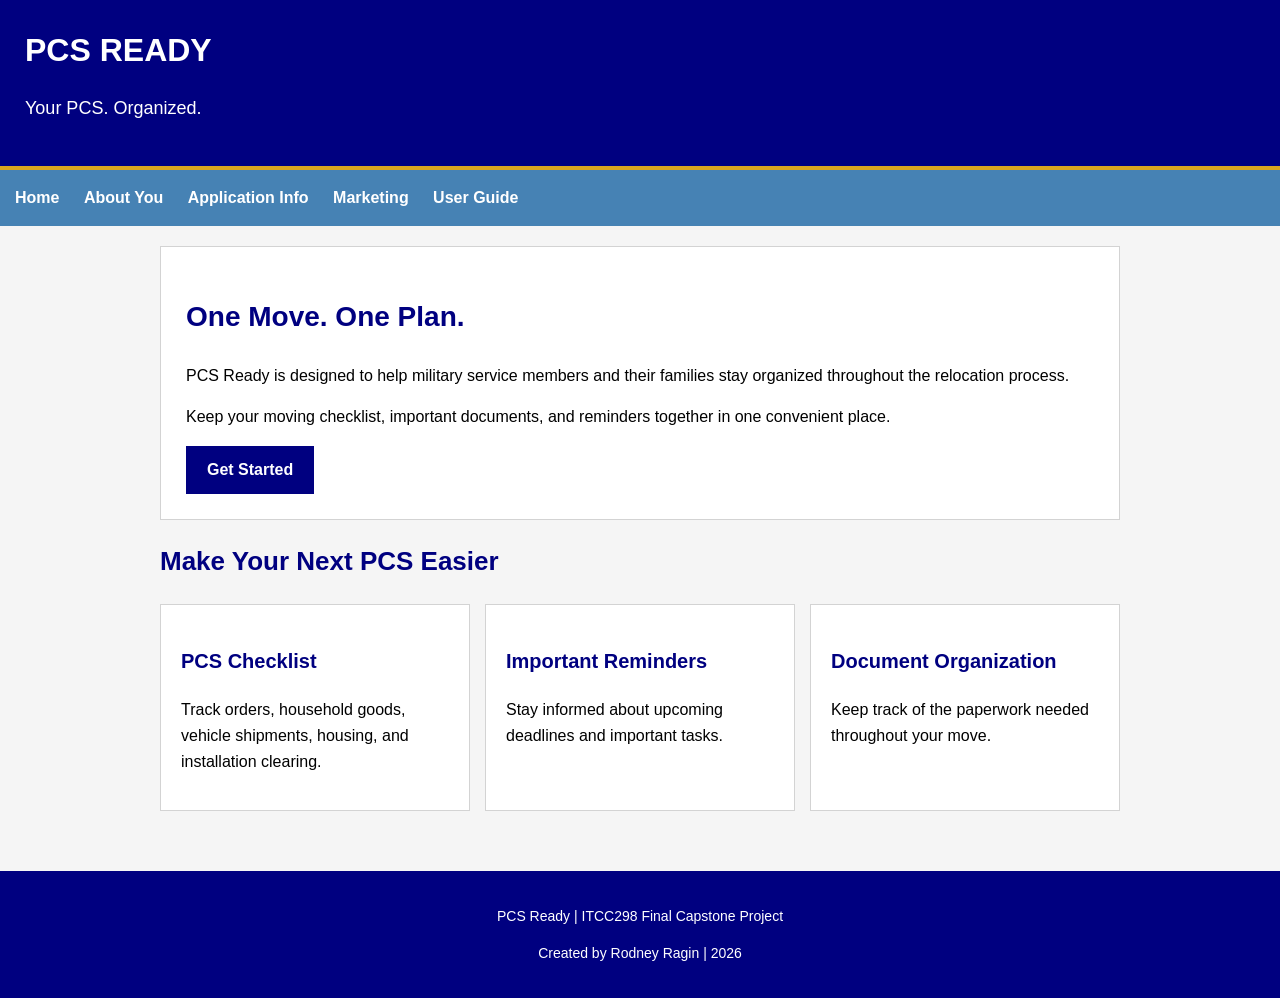
<file: index.html>
<!DOCTYPE html>
<html lang="en">
<head>
<meta charset="UTF-8">
<meta name="viewport" content="width=device-width, initial-scale=1.0">
    <title>PCS Ready | Home</title>
    <link rel="stylesheet" href="PCSReadyStyles.css">
</head>

<body>

<header>
    <h1>PCS READY</h1>
    <p>Your PCS. Organized.</p>
</header>

<nav>
    <a href="index.html">Home</a>
    <a href="about.html">About You</a>
    <a href="application.html">Application Info</a>
    <a href="marketing.html">Marketing</a>
    <a href="userguide.html">User Guide</a>
</nav>

<main>

    <section class="hero">
        <h2>One Move. One Plan.</h2>

        <p>
            PCS Ready is designed to help military
            service members and their families stay
            organized throughout the relocation process.
        </p>

        <p>
            Keep your moving checklist, important
            documents, and reminders together in
            one convenient place.
        </p>

        <a href="application.html" class="button">
            Get Started
        </a>
    </section>

    <section class="features">
        <h2>Make Your Next PCS Easier</h2>

        <div class="feature-grid">

            <article class="feature-card">
                <h3>PCS Checklist</h3>
                <p>
                    Track orders, household goods,
                    vehicle shipments, housing,
                    and installation clearing.
                </p>
            </article>

            <article class="feature-card">
                <h3>Important Reminders</h3>
                <p>
                    Stay informed about upcoming
                    deadlines and important tasks.
                </p>
</article>

<article class="feature-card">
<h3>Document Organization</h3>
<p>
Keep track of the paperwork
needed throughout your move.
</p>
</article>

</div>
</section>

</main>

<footer>
    <p>PCS Ready | ITCC298 Final Capstone Project</p>
    <p>Created by Rodney Ragin | 2026</p>
</footer>

</body>
</html>
</file>
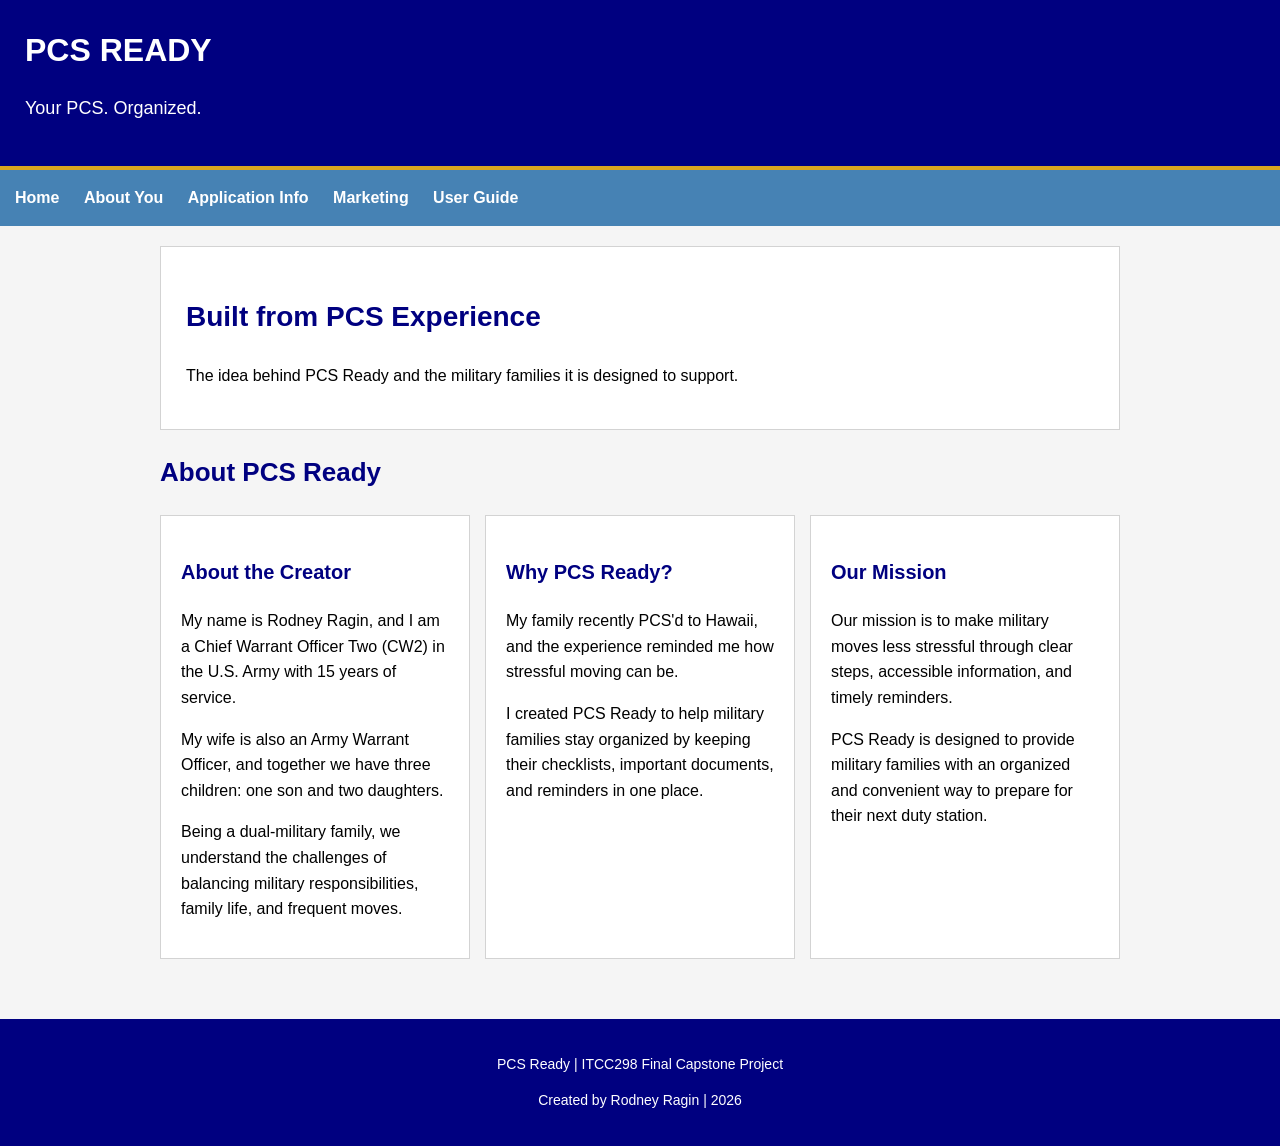
<file: about.html>
<!DOCTYPE html>
<html lang="en">
<head>
<meta charset="UTF-8">
<meta name="viewport" content="width=device-width, initial-scale=1.0">
<title>PCS Ready | About You</title>
<link rel="stylesheet" href="PCSReadyStyles.css">
</head>

<body>

<header>
<h1>PCS READY</h1>
<p>Your PCS. Organized.</p>
</header>

<nav>
<a href="index.html">Home</a>
<a href="about.html">About You</a>
<a href="application.html">Application Info</a>
<a href="marketing.html">Marketing</a>
<a href="userguide.html">User Guide</a>
</nav>

<main>

<section class="hero">
<h2>Built from PCS Experience</h2>
<p>
The idea behind PCS Ready and the military
families it is designed to support.
</p>
</section>

<section class="features">

<h2>About PCS Ready</h2>

<div class="feature-grid">

<article class="feature-card">
<h3>About the Creator</h3>
<p>
My name is Rodney Ragin, and I am a Chief
Warrant Officer Two (CW2) in the U.S. Army
with 15 years of service.
</p>

<p>
My wife is also an Army Warrant Officer,
and together we have three children:
one son and two daughters.
</p>

<p>
Being a dual-military family, we understand
the challenges of balancing military
responsibilities, family life, and
frequent moves.
</p>
</article>

<article class="feature-card">
<h3>Why PCS Ready?</h3>
<p>
My family recently PCS'd to Hawaii,
and the experience reminded me how
stressful moving can be.
</p>

<p>
I created PCS Ready to help military
families stay organized by keeping
their checklists, important documents,
and reminders in one place.
</p>
</article>

<article class="feature-card">
<h3>Our Mission</h3>
<p>
Our mission is to make military moves
less stressful through clear steps,
accessible information, and
timely reminders.
</p>

<p>
PCS Ready is designed to provide
military families with an organized
and convenient way to prepare
for their next duty station.
</p>
</article>

</div>

</section>

</main>

<footer>
<p>PCS Ready | ITCC298 Final Capstone Project</p>
<p>Created by Rodney Ragin | 2026</p>
</footer>

</body>
</html>
</file>
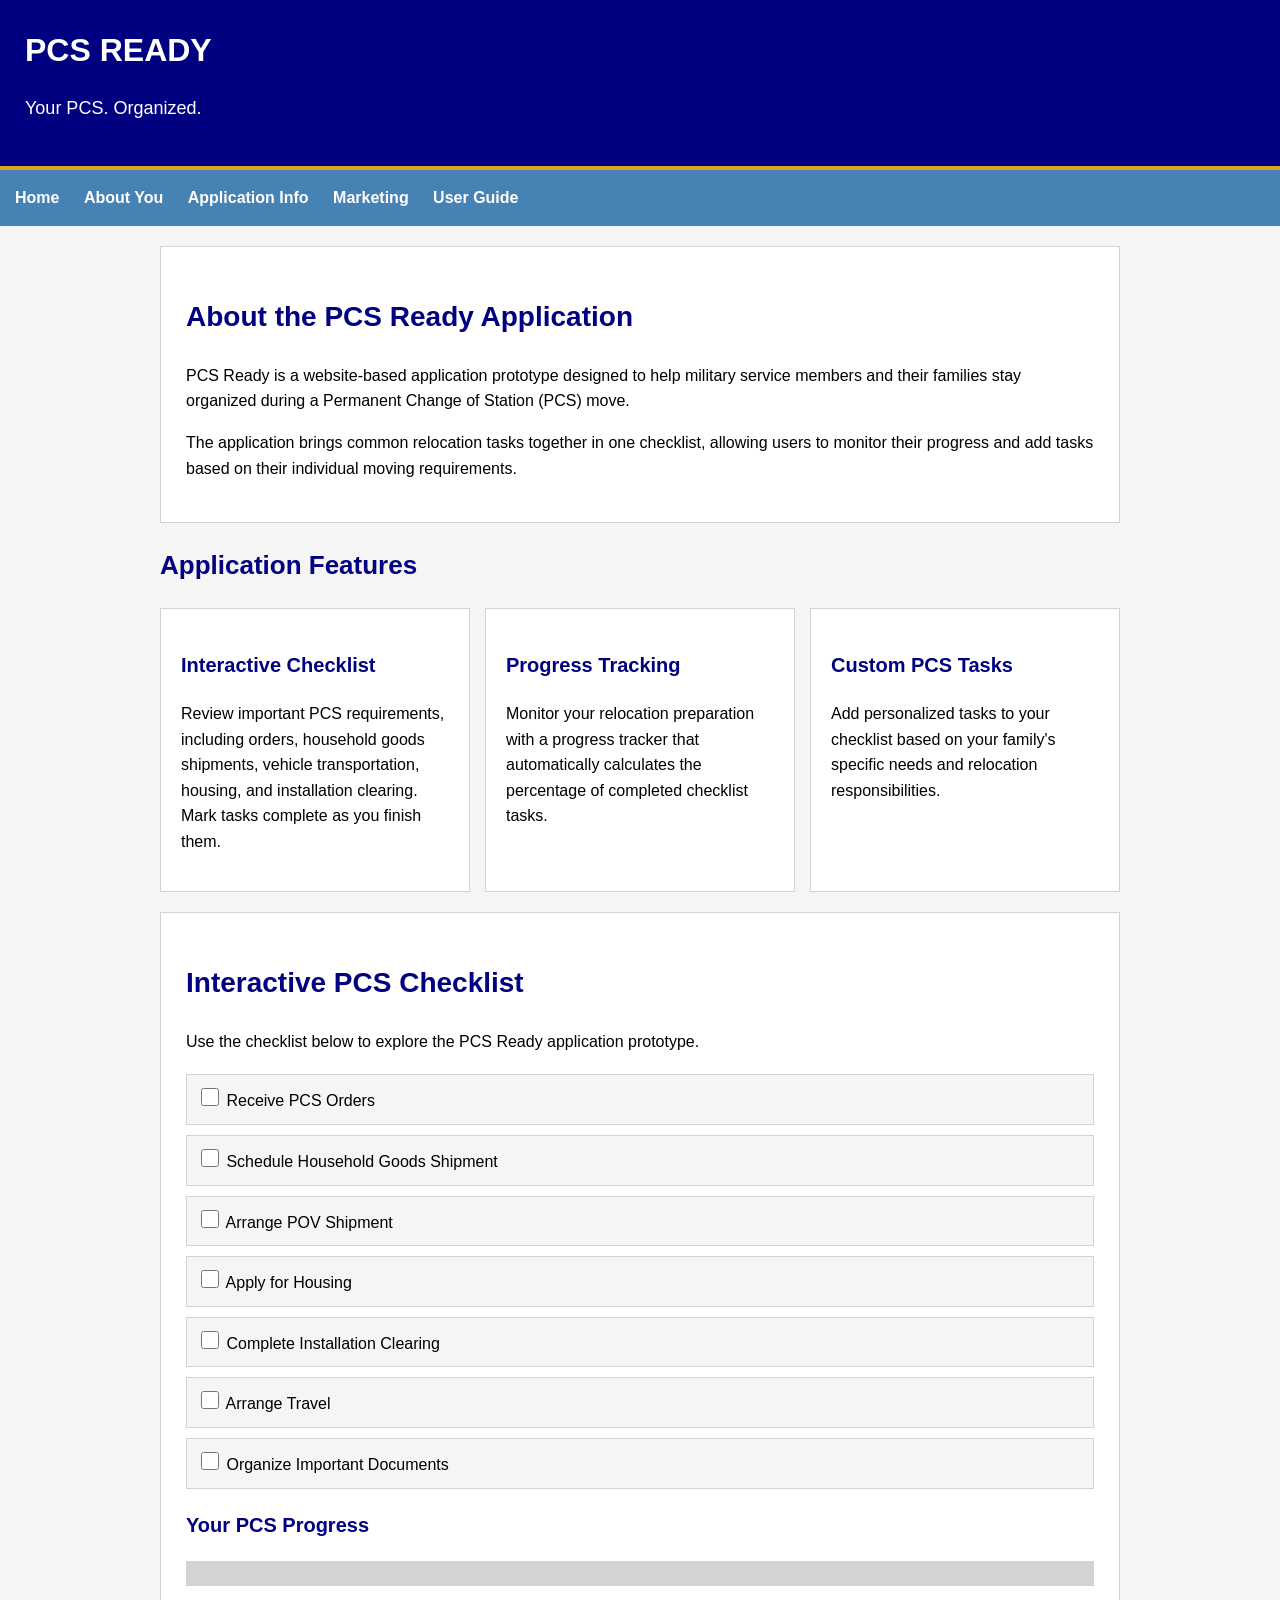
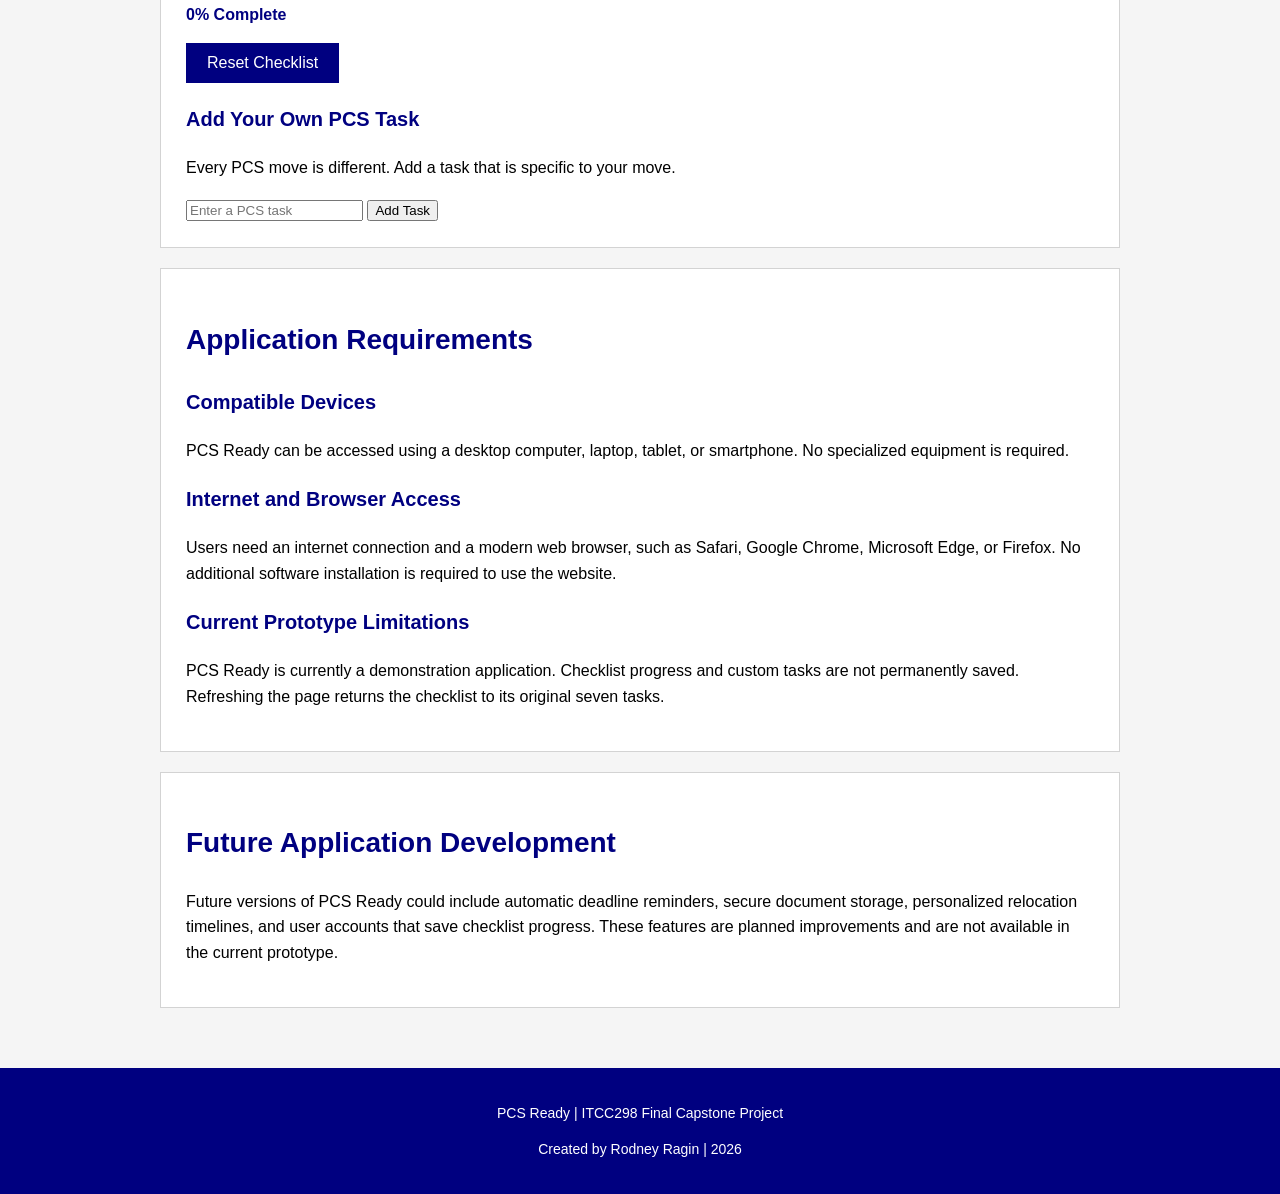
<file: application.html>
<!DOCTYPE html>
<html lang="en">
<head>
<meta charset="UTF-8">
<meta name="viewport" content="width=device-width, initial-scale=1.0">
<title>PCS Ready | Application Info</title>
<link rel="stylesheet" href="PCSReadyStyles.css">
</head>

<body>

<header>
<h1>PCS READY</h1>
<p>Your PCS. Organized.</p>
</header>

<nav>
<a href="index.html">Home</a>
<a href="about.html">About You</a>
<a href="application.html">Application Info</a>
<a href="marketing.html">Marketing</a>
<a href="userguide.html">User Guide</a>
</nav>

<main>

<section class="hero">
<h2>About the PCS Ready Application</h2>
<p>
PCS Ready is a website-based application prototype
designed to help military service members and their
families stay organized during a Permanent Change
of Station (PCS) move.
</p>
<p>
The application brings common relocation tasks
together in one checklist, allowing users to
monitor their progress and add tasks based
on their individual moving requirements.
</p>
</section>

<section class="features">
<h2>Application Features</h2>

<div class="feature-grid">

<article class="feature-card">
<h3>Interactive Checklist</h3>
<p>
Review important PCS requirements, including
orders, household goods shipments, vehicle
transportation, housing, and installation clearing.
Mark tasks complete as you finish them.
</p>
</article>

<article class="feature-card">
<h3>Progress Tracking</h3>
<p>
Monitor your relocation preparation with a
progress tracker that automatically calculates
the percentage of completed checklist tasks.
</p>
</article>

<article class="feature-card">
<h3>Custom PCS Tasks</h3>
<p>
Add personalized tasks to your checklist
based on your family's specific needs
and relocation responsibilities.
</p>
</article>

</div>
</section>

<section class="hero">
<h2>Interactive PCS Checklist</h2>
<p>
Use the checklist below to explore the
PCS Ready application prototype.
</p>

<div class="checklist">

<label>
<input type="checkbox" class="pcs-task">
Receive PCS Orders
</label>

<label>
<input type="checkbox" class="pcs-task">
Schedule Household Goods Shipment
</label>

<label>
<input type="checkbox" class="pcs-task">
Arrange POV Shipment
</label>

<label>
<input type="checkbox" class="pcs-task">
Apply for Housing
</label>

<label>
<input type="checkbox" class="pcs-task">
Complete Installation Clearing
</label>

<label>
<input type="checkbox" class="pcs-task">
Arrange Travel
</label>

<label>
<input type="checkbox" class="pcs-task">
Organize Important Documents
</label>

</div>

<h3>Your PCS Progress</h3>

<div class="progress-container">
<div id="progress-bar"></div>
</div>

<p id="progress-text" aria-live="polite">
0% Complete
</p>

<button type="button" id="reset-button">
Reset Checklist
</button>

<h3>Add Your Own PCS Task</h3>
<p>
Every PCS move is different.
Add a task that is specific to your move.
</p>

<input type="text" id="customTask" placeholder="Enter a PCS task">
<button type="button" onclick="addCustomTask()">Add Task</button>

</section>

<section class="hero">
<h2>Application Requirements</h2>

<h3>Compatible Devices</h3>
<p>
PCS Ready can be accessed using a desktop
computer, laptop, tablet, or smartphone.
No specialized equipment is required.
</p>

<h3>Internet and Browser Access</h3>
<p>
Users need an internet connection and
a modern web browser, such as Safari,
Google Chrome, Microsoft Edge, or Firefox.
No additional software installation
is required to use the website.
</p>

<h3>Current Prototype Limitations</h3>
<p>
PCS Ready is currently a demonstration
application. Checklist progress and custom
tasks are not permanently saved.
Refreshing the page returns the checklist
to its original seven tasks.
</p>

</section>

<section class="hero">
<h2>Future Application Development</h2>
<p>
Future versions of PCS Ready could include
automatic deadline reminders, secure document
storage, personalized relocation timelines,
and user accounts that save checklist progress.
These features are planned improvements
and are not available in the current prototype.
</p>
</section>

</main>

<footer>
<p>PCS Ready | ITCC298 Final Capstone Project</p>
<p>Created by Rodney Ragin | 2026</p>
</footer>

<script>

let tasks = document.querySelectorAll(".pcs-task");

const progressBar = document.getElementById("progress-bar");
const progressText = document.getElementById("progress-text");
const resetButton = document.getElementById("reset-button");

function updateProgress() {

tasks = document.querySelectorAll(".pcs-task");

let completed = 0;

tasks.forEach(function(task) {
if (task.checked) {
completed++;
}
});

const percentage = Math.round(
(completed / tasks.length) * 100
);

progressBar.style.width = percentage + "%";
progressText.textContent = percentage + "% Complete";

}

tasks.forEach(function(task) {
task.addEventListener("change", updateProgress);
});

resetButton.addEventListener("click", function() {

tasks = document.querySelectorAll(".pcs-task");

tasks.forEach(function(task) {
task.checked = false;
});

updateProgress();

});

function addCustomTask() {

const taskInput = document.getElementById("customTask");
const taskText = taskInput.value.trim();

if (taskText === "") {
alert("Please enter a PCS task.");
return;
}

const checklist = document.querySelector(".checklist");

if (!checklist) {
alert("Checklist not found.");
return;
}

const label = document.createElement("label");
const checkbox = document.createElement("input");

checkbox.type = "checkbox";
checkbox.className = "pcs-task";
checkbox.addEventListener("change", updateProgress);

label.appendChild(checkbox);
label.appendChild(document.createTextNode(" " + taskText));

checklist.appendChild(label);

taskInput.value = "";

updateProgress();

}

</script>

</body>
</html>
</file>
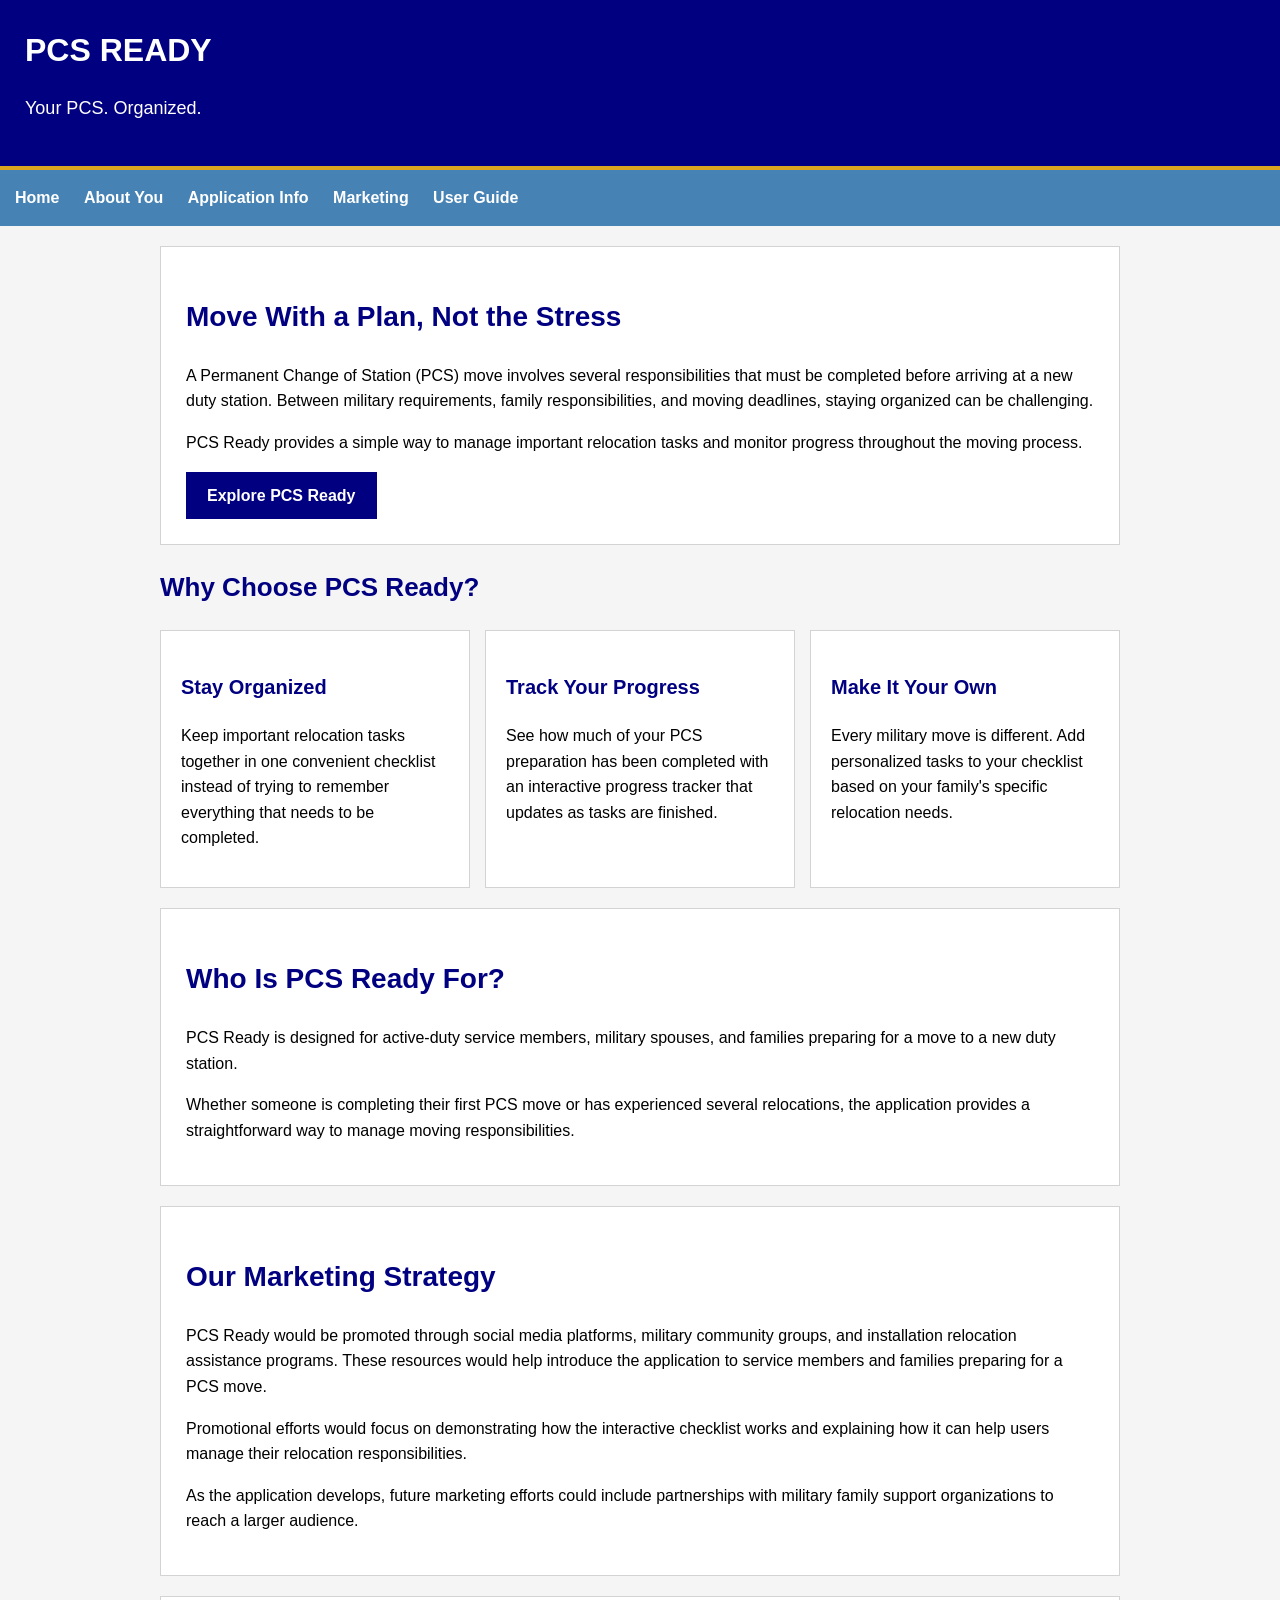
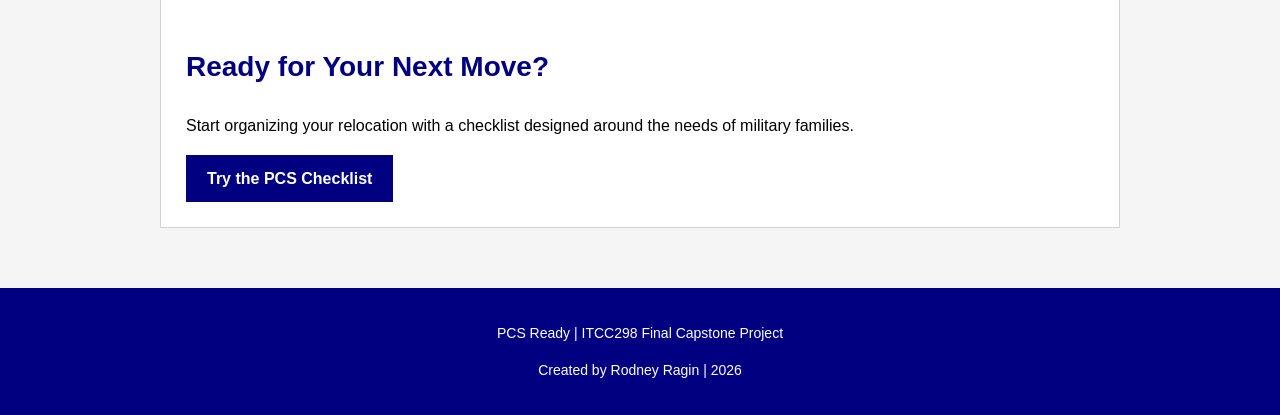
<file: marketing.html>
<!DOCTYPE html>
<html lang="en">
<head>
<meta charset="UTF-8">
<meta name="viewport" content="width=device-width, initial-scale=1.0">
<title>PCS Ready | Marketing</title>
<link rel="stylesheet" href="PCSReadyStyles.css">
</head>

<body>

<header>
<h1>PCS READY</h1>
<p>Your PCS. Organized.</p>
</header>

<nav>
<a href="index.html">Home</a>
<a href="about.html">About You</a>
<a href="application.html">Application Info</a>
<a href="marketing.html">Marketing</a>
<a href="userguide.html">User Guide</a>
</nav>

<main>

<section class="hero">
<h2>Move With a Plan, Not the Stress</h2>
<p>
A Permanent Change of Station (PCS) move involves
several responsibilities that must be completed
before arriving at a new duty station. Between
military requirements, family responsibilities,
and moving deadlines, staying organized can
be challenging.
</p>
<p>
PCS Ready provides a simple way to manage
important relocation tasks and monitor
progress throughout the moving process.
</p>
<a href="application.html" class="button">
Explore PCS Ready
</a>
</section>

<section class="features">
<h2>Why Choose PCS Ready?</h2>

<div class="feature-grid">

<article class="feature-card">
<h3>Stay Organized</h3>
<p>
Keep important relocation tasks together
in one convenient checklist instead of
trying to remember everything that
needs to be completed.
</p>
</article>

<article class="feature-card">
<h3>Track Your Progress</h3>
<p>
See how much of your PCS preparation
has been completed with an interactive
progress tracker that updates as
tasks are finished.
</p>
</article>

<article class="feature-card">
<h3>Make It Your Own</h3>
<p>
Every military move is different.
Add personalized tasks to your
checklist based on your family's
specific relocation needs.
</p>
</article>

</div>
</section>

<section class="hero">
<h2>Who Is PCS Ready For?</h2>
<p>
PCS Ready is designed for active-duty
service members, military spouses,
and families preparing for a move
to a new duty station.
</p>
<p>
Whether someone is completing their
first PCS move or has experienced
several relocations, the application
provides a straightforward way
to manage moving responsibilities.
</p>
</section>

<section class="hero">
<h2>Our Marketing Strategy</h2>
<p>
PCS Ready would be promoted through
social media platforms, military
community groups, and installation
relocation assistance programs.
These resources would help introduce
the application to service members
and families preparing for a PCS move.
</p>
<p>
Promotional efforts would focus on
demonstrating how the interactive
checklist works and explaining
how it can help users manage
their relocation responsibilities.
</p>
<p>
As the application develops,
future marketing efforts could
include partnerships with military
family support organizations
to reach a larger audience.
</p>
</section>

<section class="hero">
<h2>Ready for Your Next Move?</h2>
<p>
Start organizing your relocation
with a checklist designed around
the needs of military families.
</p>
<a href="application.html" class="button">
Try the PCS Checklist
</a>
</section>

</main>

<footer>
<p>PCS Ready | ITCC298 Final Capstone Project</p>
<p>Created by Rodney Ragin | 2026</p>
</footer>

</body>
</html>
</file>
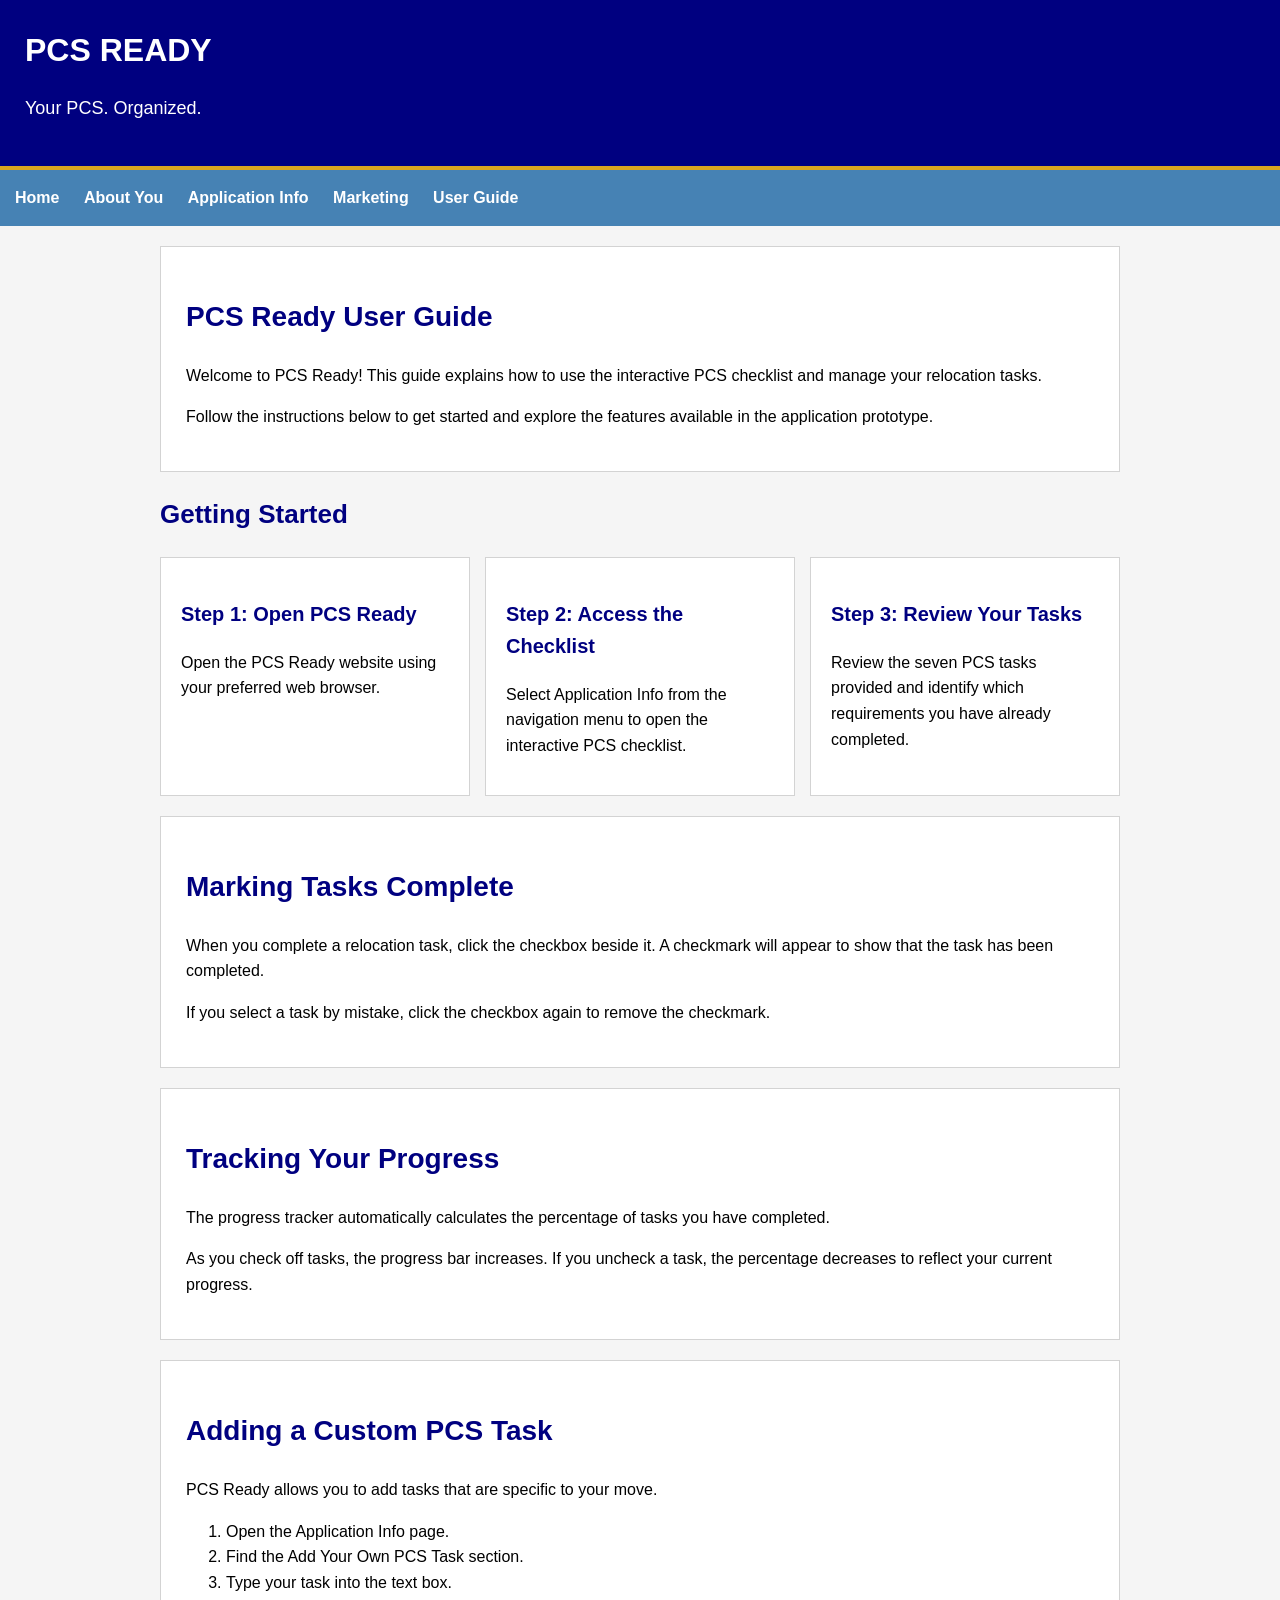
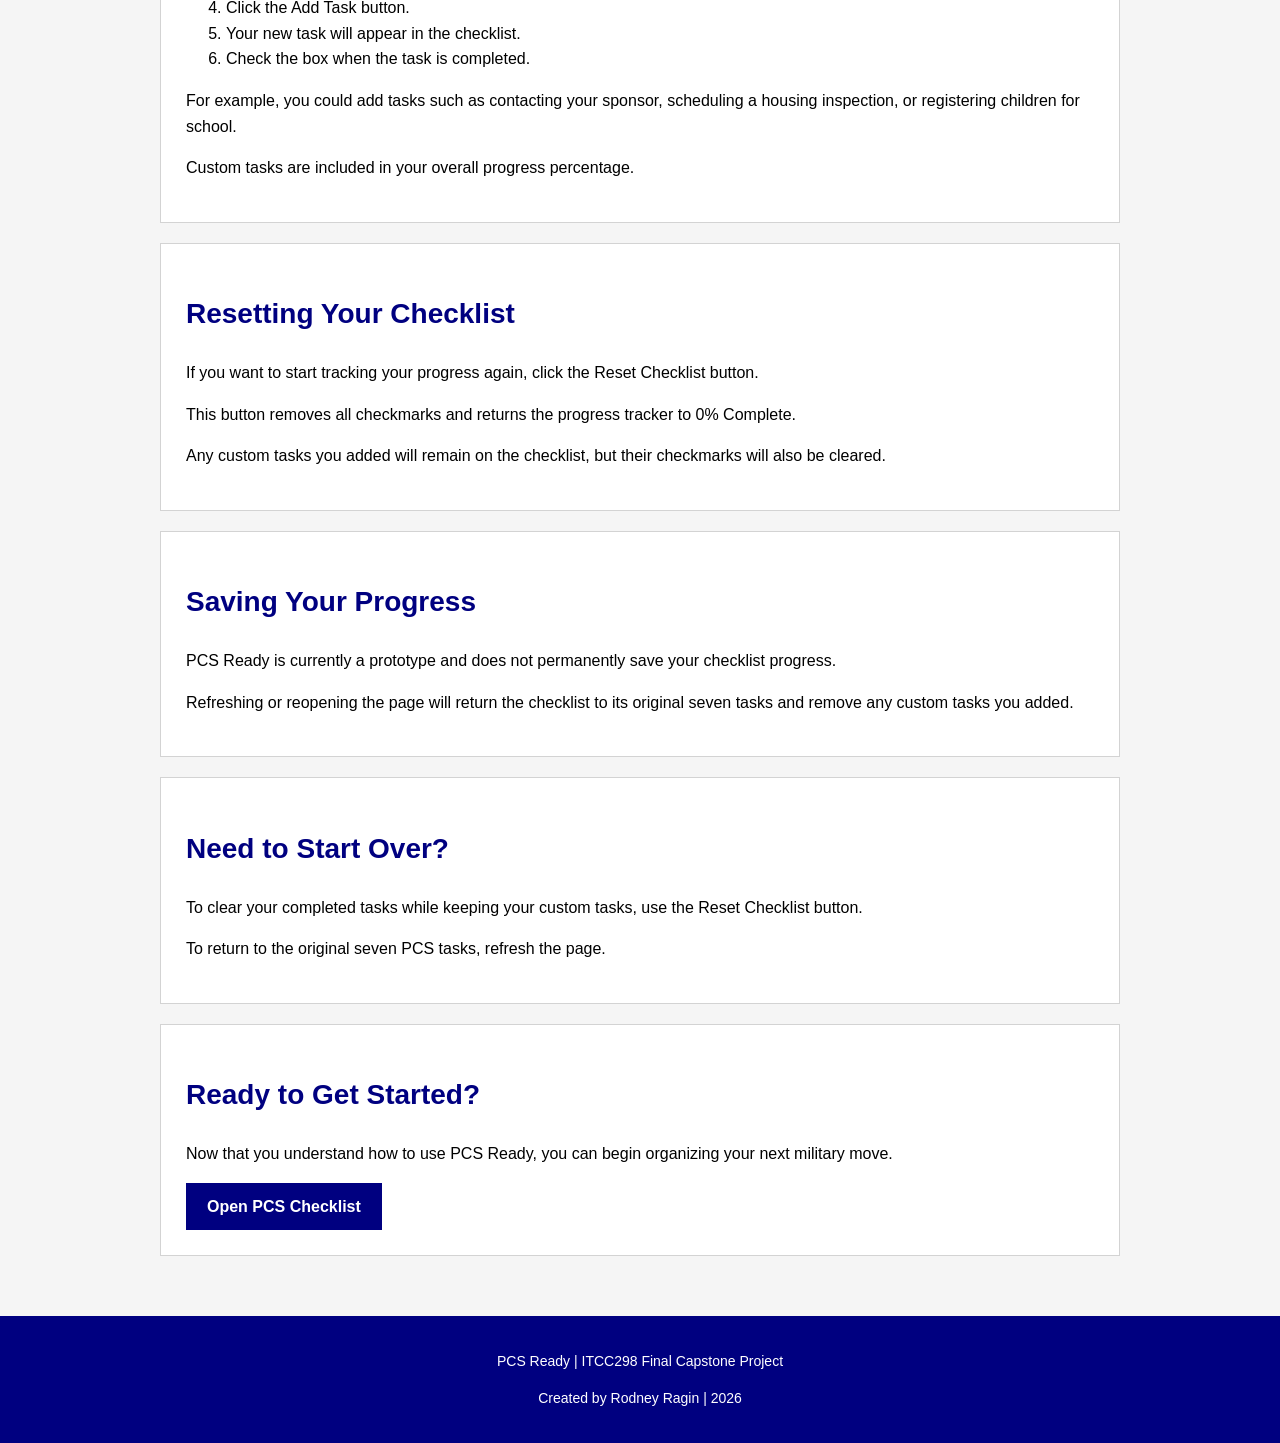
<file: userguide.html>
<!DOCTYPE html>
<html lang="en">
<head>
<meta charset="UTF-8">
<meta name="viewport" content="width=device-width, initial-scale=1.0">
<title>PCS Ready | User Guide</title>
<link rel="stylesheet" href="PCSReadyStyles.css">
</head>

<body>

<header>
<h1>PCS READY</h1>
<p>Your PCS. Organized.</p>
</header>

<nav>
<a href="index.html">Home</a>
<a href="about.html">About You</a>
<a href="application.html">Application Info</a>
<a href="marketing.html">Marketing</a>
<a href="userguide.html">User Guide</a>
</nav>

<main>

<section class="hero">
<h2>PCS Ready User Guide</h2>
<p>
Welcome to PCS Ready! This guide explains
how to use the interactive PCS checklist
and manage your relocation tasks.
</p>
<p>
Follow the instructions below to get
started and explore the features
available in the application prototype.
</p>
</section>

<section class="features">
<h2>Getting Started</h2>

<div class="feature-grid">

<article class="feature-card">
<h3>Step 1: Open PCS Ready</h3>
<p>
Open the PCS Ready website using
your preferred web browser.
</p>
</article>

<article class="feature-card">
<h3>Step 2: Access the Checklist</h3>
<p>
Select Application Info from the
navigation menu to open the
interactive PCS checklist.
</p>
</article>

<article class="feature-card">
<h3>Step 3: Review Your Tasks</h3>
<p>
Review the seven PCS tasks provided
and identify which requirements
you have already completed.
</p>
</article>

</div>
</section>

<section class="hero">
<h2>Marking Tasks Complete</h2>
<p>
When you complete a relocation task,
click the checkbox beside it.
A checkmark will appear to show
that the task has been completed.
</p>
<p>
If you select a task by mistake,
click the checkbox again to
remove the checkmark.
</p>
</section>

<section class="hero">
<h2>Tracking Your Progress</h2>
<p>
The progress tracker automatically
calculates the percentage of tasks
you have completed.
</p>
<p>
As you check off tasks, the progress
bar increases. If you uncheck a task,
the percentage decreases to reflect
your current progress.
</p>
</section>

<section class="hero">
<h2>Adding a Custom PCS Task</h2>
<p>
PCS Ready allows you to add tasks
that are specific to your move.
</p>

<ol>
<li>Open the Application Info page.</li>
<li>Find the Add Your Own PCS Task section.</li>
<li>Type your task into the text box.</li>
<li>Click the Add Task button.</li>
<li>Your new task will appear in the checklist.</li>
<li>Check the box when the task is completed.</li>
</ol>

<p>
For example, you could add tasks
such as contacting your sponsor,
scheduling a housing inspection,
or registering children for school.
</p>

<p>
Custom tasks are included in your
overall progress percentage.
</p>
</section>

<section class="hero">
<h2>Resetting Your Checklist</h2>
<p>
If you want to start tracking your
progress again, click the
Reset Checklist button.
</p>
<p>
This button removes all checkmarks
and returns the progress tracker
to 0% Complete.
</p>
<p>
Any custom tasks you added will
remain on the checklist, but their
checkmarks will also be cleared.
</p>
</section>

<section class="hero">
<h2>Saving Your Progress</h2>
<p>
PCS Ready is currently a prototype
and does not permanently save
your checklist progress.
</p>
<p>
Refreshing or reopening the page
will return the checklist to its
original seven tasks and remove
any custom tasks you added.
</p>
</section>

<section class="hero">
<h2>Need to Start Over?</h2>
<p>
To clear your completed tasks
while keeping your custom tasks,
use the Reset Checklist button.
</p>
<p>
To return to the original seven
PCS tasks, refresh the page.
</p>
</section>

<section class="hero">
<h2>Ready to Get Started?</h2>
<p>
Now that you understand how to
use PCS Ready, you can begin
organizing your next military move.
</p>

<a href="application.html" class="button">
Open PCS Checklist
</a>
</section>

</main>

<footer>
<p>PCS Ready | ITCC298 Final Capstone Project</p>
<p>Created by Rodney Ragin | 2026</p>
</footer>

</body>
</html>
</file>
<file: PCSReadyStyles.css>
/* PCS READY WEBSITE STYLESHEET */
/* ITCC298 Final Capstone Project */

/* GENERAL WEBSITE SETTINGS */

* {
box-sizing: border-box;
}

body {
margin: 0;
padding: 0;
font-family: Arial, sans-serif;
background-color: whitesmoke;
color: black;
line-height: 1.6;
text-align: left;
}

/* WEBSITE HEADER */

header {
background-color: navy;
color: white;
padding: 25px;
text-align: left;
border-bottom: 4px solid goldenrod;
}

header h1 {
font-size: 32px;
margin: 0;
color: white;
}

header p {
font-size: 18px;
color: white;
}

/* NAVIGATION MENU */

nav {
background-color: steelblue;
padding: 15px;
text-align: left;
}

nav a {
color: white;
text-decoration: none;
font-size: 16px;
font-weight: bold;
margin-right: 20px;
}

nav a:hover {
color: gold;
}

/* MAIN WEBSITE CONTENT */

main {
max-width: 1000px;
margin: auto;
padding: 20px;
}

h2 {
font-size: 26px;
color: navy;
}

h3 {
font-size: 20px;
color: navy;
}

p {
font-size: 16px;
}

/* HOMEPAGE HERO SECTION */

.hero {
background-color: white;
padding: 25px;
border: 1px solid lightgray;
margin-bottom: 20px;
}

.hero h2 {
font-size: 28px;
color: navy;
}

.hero p {
font-size: 16px;
}

/* GET STARTED BUTTON */

.button {
display: inline-block;
background-color: navy;
color: white;
padding: 10px 20px;
text-decoration: none;
font-weight: bold;
border: 1px solid navy;
}

.button:hover {
background-color: steelblue;
color: white;
}

/* FEATURES SECTION */

.features {
margin-top: 20px;
margin-bottom: 20px;
}

.feature-grid {
display: flex;
gap: 15px;
}

.feature-card {
background-color: white;
padding: 20px;
border: 1px solid lightgray;
flex: 1;
}

.feature-card h3 {
color: navy;
font-size: 20px;
}

.feature-card p {
font-size: 16px;
}

/* FOOTER */

footer {
background-color: navy;
color: white;
padding: 20px;
text-align: center;
margin-top: 20px;
}

footer p {
font-size: 14px;
}

/* MOBILE PHONE AND TABLET SUPPORT */

@media screen and (max-width: 768px) {

header {
padding: 15px;
}

nav {
padding: 10px;
}

nav a {
display: inline-block;
margin: 5px;
}

main {
padding: 10px;
}

.hero {
padding: 15px;
}

.feature-grid {
display: block;
}

.feature-card {
margin-bottom: 15px;
}

}

/* INTERACTIVE PCS CHECKLIST */

.checklist {
margin-top: 20px;
margin-bottom: 20px;
}

.checklist label {
display: block;
background-color: whitesmoke;
padding: 10px;
margin-bottom: 10px;
border: 1px solid lightgray;
}

.pcs-task {
width: 18px;
height: 18px;
accent-color: navy;
}

/* PROGRESS TRACKER */

.progress-container {
width: 100%;
height: 25px;
background-color: lightgray;
}

#progress-bar {
width: 0%;
height: 100%;
background-color: goldenrod;
}

#progress-text {
font-weight: bold;
color: navy;
}

/* RESET BUTTON */

#reset-button {
background-color: navy;
color: white;
padding: 10px 20px;
border: 1px solid navy;
font-size: 16px;
cursor: pointer;
}

#reset-button:hover {
background-color: steelblue;
}
</file>
